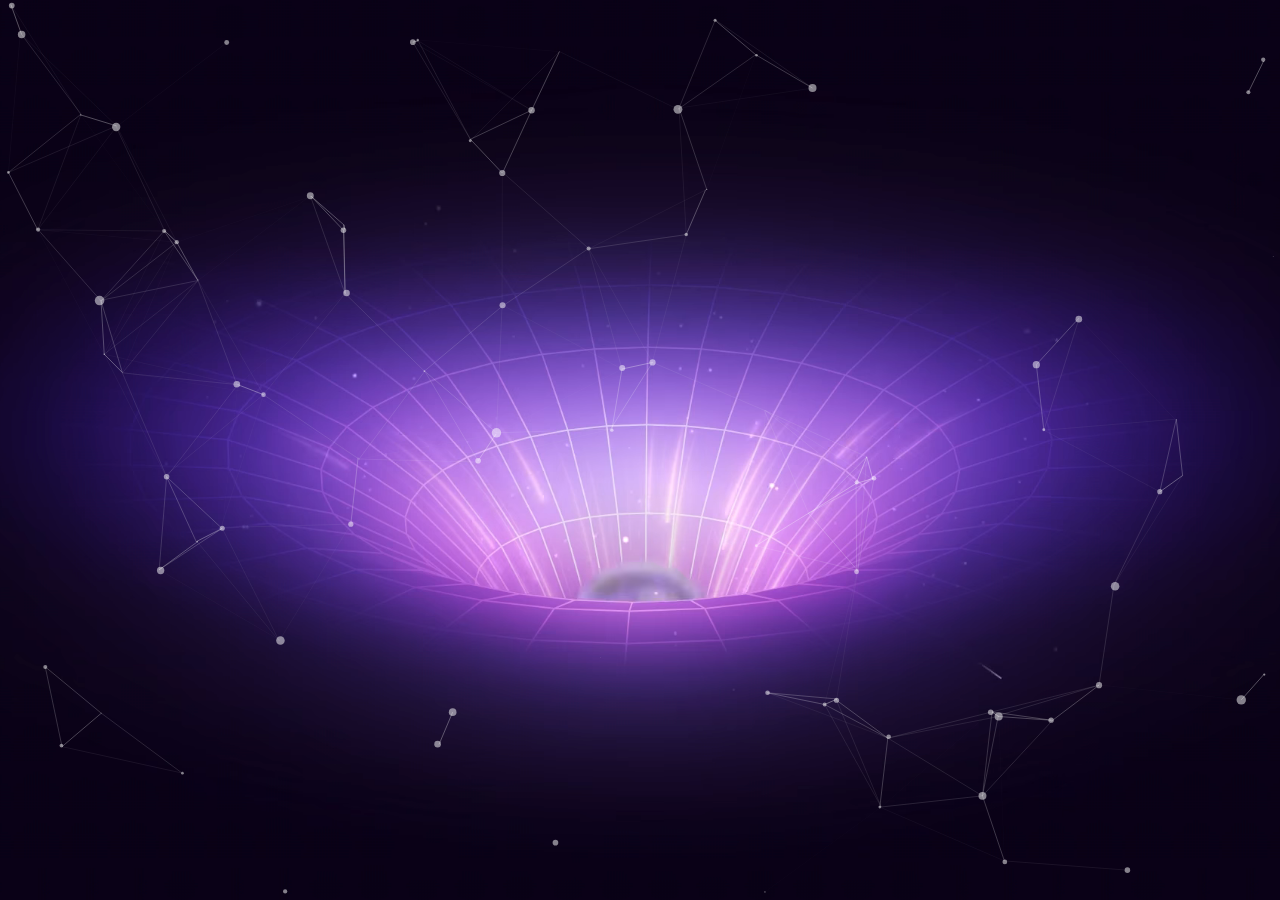
<file: index.html>
<!DOCTYPE html>
<html lang="en">
    <head>
        <meta charset="UTF-8">
        <meta name="viewport" content="width=device-width, initial-scale=1.0">
        <meta name="description" content="Suraj Sonawane - Portfolio showcasing projects, skills, and achievements.">
        <meta name="keywords" content="Suraj Sonawane, Portfolio, Web Developer, Projects, Skills">
        <meta name="author" content="Suraj Sonawane">
        <meta name="robots" content="index, follow">
        <meta property="og:title" content="Suraj Sonawane | Portfolio">
        <meta property="og:description" content="A professional portfolio displaying projects and skills.">
        <meta property="og:image" content="https://yourdomain.com/preview.jpg">
        <meta property="og:url" content="https://yourdomain.com">
        <meta name="twitter:card" content="summary_large_image">
        <meta name="theme-color" content="#000000">
        
        <title>Suraj Sonawane | Portfolio</title>
    
        <!-- Favicon -->
        <link rel="icon" href="favicon.ico" type="image/x-icon">
        
        <!-- Preload Important Resources -->
        <link rel="preload" href="https://cdnjs.cloudflare.com/ajax/libs/font-awesome/6.6.0/css/all.min.css" as="style">
        <link rel="preload" href="./src/sas.webm" as="video" type="video/webm">
        <link rel="preload" href="../style/index.css" as="style">
        <link rel="preload" href="./script/practice.js" as="script">    
    <link rel="stylesheet" href="https://cdnjs.cloudflare.com/ajax/libs/font-awesome/6.6.0/css/all.min.css">
    <link rel="stylesheet" href="./style/index.css">
    <!-- <link rel="stylesheet" href="practice.css"> -->

</head>
<body>

    <video class="vid" muted autoplay loop src="./src/sas.webm"></video>
    <section id="particles-js" class="circle-section">
        <div class="mobile-circle-container left-cont">
            <a href="#" class="mcircle">
                <span class="text-logo">
                    <svg xmlns="http://www.w3.org/2000/svg" width="24" height="24" viewBox="0 0 24 24" fill="none"
                        stroke="currentColor" stroke-width="1.5" stroke-linecap="round" stroke-linejoin="round">
                        <path d="m3 9 9-7 9 7v11a2 2 0 0 1-2 2H5a2 2 0 0 1-2-2z"></path>
                        <polyline points="9 22 9 12 15 12 15 22"></polyline>
                    </svg>
                </span>
                
            </a>
            <a href="./pages/about.html" class="mcircle">
                <span class="text-logo">
                    <svg xmlns="http://www.w3.org/2000/svg" width="24" height="24" viewBox="0 0 24 24" fill="none" stroke="currentColor" stroke-width="1.5" stroke-linecap="round" stroke-linejoin="round" class="lucide lucide-user w-full h-auto"><path d="M19 21v-2a4 4 0 0 0-4-4H9a4 4 0 0 0-4 4v2"></path><circle cx="12" cy="7" r="4"></circle></svg>
                </span>
                
            </a>
            <a href="./pages/project.html" class="mcircle">
                <span class="text-logo">
                    <svg xmlns="http://www.w3.org/2000/svg" width="24" height="24" viewBox="0 0 24 24" fill="none" stroke="currentColor" stroke-width="1.5" stroke-linecap="round" stroke-linejoin="round" class="lucide lucide-palette w-full h-auto"><circle cx="13.5" cy="6.5" r=".5" fill="currentColor"></circle><circle cx="17.5" cy="10.5" r=".5" fill="currentColor"></circle><circle cx="8.5" cy="7.5" r=".5" fill="currentColor"></circle><circle cx="6.5" cy="12.5" r=".5" fill="currentColor"></circle><path d="M12 2C6.5 2 2 6.5 2 12s4.5 10 10 10c.926 0 1.648-.746 1.648-1.688 0-.437-.18-.835-.437-1.125-.29-.289-.438-.652-.438-1.125a1.64 1.64 0 0 1 1.668-1.668h1.996c3.051 0 5.555-2.503 5.555-5.554C21.965 6.012 17.461 2 12 2z"></path></svg>
                 </span>
               
            </a>
            <a href="./pages/contact.html" class="mcircle">
                <span class="text-logo">
                    <svg xmlns="http://www.w3.org/2000/svg" width="24" height="24" viewBox="0 0 24 24" fill="none" stroke="currentColor" stroke-width="1.5" stroke-linecap="round" stroke-linejoin="round" class="lucide lucide-phone w-full h-auto"><path d="M22 16.92v3a2 2 0 0 1-2.18 2 19.79 19.79 0 0 1-8.63-3.07 19.5 19.5 0 0 1-6-6 19.79 19.79 0 0 1-3.07-8.67A2 2 0 0 1 4.11 2h3a2 2 0 0 1 2 1.72 12.84 12.84 0 0 0 .7 2.81 2 2 0 0 1-.45 2.11L8.09 9.91a16 16 0 0 0 6 6l1.27-1.27a2 2 0 0 1 2.11-.45 12.84 12.84 0 0 0 2.81.7A2 2 0 0 1 22 16.92z"></path></svg>
                </span>
                
            </a>
        </div>
        <div class="mobile-circle-container right-cont">
            <a href="https://github.com/SurajSonawane174" class="mcircle">
                <span class="text-logo">
                    <svg xmlns="http://www.w3.org/2000/svg" width="24" height="24" viewBox="0 0 24 24" fill="none" stroke="currentColor" stroke-width="1.5" stroke-linecap="round" stroke-linejoin="round" class="lucide lucide-github w-full h-auto"><path d="M15 22v-4a4.8 4.8 0 0 0-1-3.5c3 0 6-2 6-5.5.08-1.25-.27-2.48-1-3.5.28-1.15.28-2.35 0-3.5 0 0-1 0-3 1.5-2.64-.5-5.36-.5-8 0C6 2 5 2 5 2c-.3 1.15-.3 2.35 0 3.5A5.403 5.403 0 0 0 4 9c0 3.5 3 5.5 6 5.5-.39.49-.68 1.05-.85 1.65-.17.6-.22 1.23-.15 1.85v4"></path><path d="M9 18c-4.51 2-5-2-7-2"></path></svg>
                </span>
                
            </a>
            <a href="https://www.linkedin.com/in/suraj-sonawane-53a4a6314/" class="mcircle">
                <span class="text-logo">
                    <svg xmlns="http://www.w3.org/2000/svg" width="24" height="24" viewBox="0 0 24 24" fill="none" stroke="currentColor" stroke-width="1.5" stroke-linecap="round" stroke-linejoin="round" class="lucide lucide-linkedin w-full h-auto"><path d="M16 8a6 6 0 0 1 6 6v7h-4v-7a2 2 0 0 0-2-2 2 2 0 0 0-2 2v7h-4v-7a6 6 0 0 1 6-6z"></path><rect width="4" height="12" x="2" y="9"></rect><circle cx="4" cy="4" r="2"></circle></svg>
                </span>
                
            </a>
            <a href="./pages/skills.html" class="mcircle">
                <span class="text-logo">
                    <svg xmlns="http://www.w3.org/2000/svg" width="24" height="24" viewBox="0 0 24 24" fill="none" stroke="currentColor" stroke-width="2" stroke-linecap="round" stroke-linejoin="round" class="lucide lucide-brain"><path d="M12 5a3 3 0 1 0-5.997.125 4 4 0 0 0-2.526 5.77 4 4 0 0 0 .556 6.588A4 4 0 1 0 12 18Z"/><path d="M12 5a3 3 0 1 1 5.997.125 4 4 0 0 1 2.526 5.77 4 4 0 0 1-.556 6.588A4 4 0 1 1 12 18Z"/><path d="M15 13a4.5 4.5 0 0 1-3-4 4.5 4.5 0 0 1-3 4"/><path d="M17.599 6.5a3 3 0 0 0 .399-1.375"/><path d="M6.003 5.125A3 3 0 0 0 6.401 6.5"/><path d="M3.477 10.896a4 4 0 0 1 .585-.396"/><path d="M19.938 10.5a4 4 0 0 1 .585.396"/><path d="M6 18a4 4 0 0 1-1.967-.516"/><path d="M19.967 17.484A4 4 0 0 1 18 18"/></svg>
                </span>
                
            </a>

            
            <a href="./src/Suraj_Sonawane_Resume.pdf" class="mcircle">
                <span class="text-logo">
                    <svg xmlns="http://www.w3.org/2000/svg" width="24" height="24" viewBox="0 0 24 24" fill="none" stroke="currentColor" stroke-width="1.5" stroke-linecap="round" stroke-linejoin="round" class="lucide lucide-notebook-text w-full h-auto"><path d="M2 6h4"></path><path d="M2 10h4"></path><path d="M2 14h4"></path><path d="M2 18h4"></path><rect width="16" height="20" x="4" y="2" rx="2"></rect><path d="M9.5 8h5"></path><path d="M9.5 12H16"></path><path d="M9.5 16H14"></path></svg>
                </span>
                
            </a>
        </div>
        <div class="circle-container">
            <a href="#"  class="circle">
                <span class="text-logo">
                    <svg xmlns="http://www.w3.org/2000/svg" width="24" height="24" viewBox="0 0 24 24" fill="none"
                        stroke="currentColor" stroke-width="1.5" stroke-linecap="round" stroke-linejoin="round">
                        <path d="m3 9 9-7 9 7v11a2 2 0 0 1-2 2H5a2 2 0 0 1-2-2z"></path>
                        <polyline points="9 22 9 12 15 12 15 22"></polyline>
                    </svg>
                </span>
                <span class="span-text">Home</span>
            </a>
            <a href="./pages/about.html" target="_blank" class="circle">
                <span class="text-logo">
                    <svg xmlns="http://www.w3.org/2000/svg" width="24" height="24" viewBox="0 0 24 24" fill="none" stroke="currentColor" stroke-width="1.5" stroke-linecap="round" stroke-linejoin="round" class="lucide lucide-user w-full h-auto"><path d="M19 21v-2a4 4 0 0 0-4-4H9a4 4 0 0 0-4 4v2"></path><circle cx="12" cy="7" r="4"></circle></svg>
                </span>
                <span class="span-text">About</span>
            </a>
            <a href="./pages/project.html"  class="circle">
                <span class="text-logo">
                   <svg xmlns="http://www.w3.org/2000/svg" width="24" height="24" viewBox="0 0 24 24" fill="none" stroke="currentColor" stroke-width="1.5" stroke-linecap="round" stroke-linejoin="round" class="lucide lucide-palette w-full h-auto"><circle cx="13.5" cy="6.5" r=".5" fill="currentColor"></circle><circle cx="17.5" cy="10.5" r=".5" fill="currentColor"></circle><circle cx="8.5" cy="7.5" r=".5" fill="currentColor"></circle><circle cx="6.5" cy="12.5" r=".5" fill="currentColor"></circle><path d="M12 2C6.5 2 2 6.5 2 12s4.5 10 10 10c.926 0 1.648-.746 1.648-1.688 0-.437-.18-.835-.437-1.125-.29-.289-.438-.652-.438-1.125a1.64 1.64 0 0 1 1.668-1.668h1.996c3.051 0 5.555-2.503 5.555-5.554C21.965 6.012 17.461 2 12 2z"></path></svg>
                </span>
                <span class="span-text">Projects</span>
            </a>
            <a href="./pages/contact.html" class="circle">
                <span class="text-logo">
                    <svg xmlns="http://www.w3.org/2000/svg" width="24" height="24" viewBox="0 0 24 24" fill="none" stroke="currentColor" stroke-width="1.5" stroke-linecap="round" stroke-linejoin="round" class="lucide lucide-phone w-full h-auto"><path d="M22 16.92v3a2 2 0 0 1-2.18 2 19.79 19.79 0 0 1-8.63-3.07 19.5 19.5 0 0 1-6-6 19.79 19.79 0 0 1-3.07-8.67A2 2 0 0 1 4.11 2h3a2 2 0 0 1 2 1.72 12.84 12.84 0 0 0 .7 2.81 2 2 0 0 1-.45 2.11L8.09 9.91a16 16 0 0 0 6 6l1.27-1.27a2 2 0 0 1 2.11-.45 12.84 12.84 0 0 0 2.81.7A2 2 0 0 1 22 16.92z"></path></svg>
                </span>
                <span class="span-text">Contact</span>
            </a>
            <a href="https://github.com/SurajSonawane174" target="_blank" class="circle">
                <span class="text-logo">
                    <svg xmlns="http://www.w3.org/2000/svg" width="24" height="24" viewBox="0 0 24 24" fill="none" stroke="currentColor" stroke-width="1.5" stroke-linecap="round" stroke-linejoin="round" class="lucide lucide-github w-full h-auto"><path d="M15 22v-4a4.8 4.8 0 0 0-1-3.5c3 0 6-2 6-5.5.08-1.25-.27-2.48-1-3.5.28-1.15.28-2.35 0-3.5 0 0-1 0-3 1.5-2.64-.5-5.36-.5-8 0C6 2 5 2 5 2c-.3 1.15-.3 2.35 0 3.5A5.403 5.403 0 0 0 4 9c0 3.5 3 5.5 6 5.5-.39.49-.68 1.05-.85 1.65-.17.6-.22 1.23-.15 1.85v4"></path><path d="M9 18c-4.51 2-5-2-7-2"></path></svg>
                </span>
                <span class="span-text">GitHub</span>
            </a>
            <a href="https://www.linkedin.com/in/suraj-sonawane-53a4a6314/" target="_blank" class="circle">
                <span class="text-logo">
                    <svg xmlns="http://www.w3.org/2000/svg" width="24" height="24" viewBox="0 0 24 24" fill="none" stroke="currentColor" stroke-width="1.5" stroke-linecap="round" stroke-linejoin="round" class="lucide lucide-linkedin w-full h-auto"><path d="M16 8a6 6 0 0 1 6 6v7h-4v-7a2 2 0 0 0-2-2 2 2 0 0 0-2 2v7h-4v-7a6 6 0 0 1 6-6z"></path><rect width="4" height="12" x="2" y="9"></rect><circle cx="4" cy="4" r="2"></circle></svg>
                </span>
                <span class="span-text">LinkedIn</span>
            </a>
            <a href="./pages/skills.html"  class="circle">
                <span class="text-logo">
                    <svg xmlns="http://www.w3.org/2000/svg" width="24" height="24" viewBox="0 0 24 24" fill="none" stroke="currentColor" stroke-width="2" stroke-linecap="round" stroke-linejoin="round" class="lucide lucide-brain"><path d="M12 5a3 3 0 1 0-5.997.125 4 4 0 0 0-2.526 5.77 4 4 0 0 0 .556 6.588A4 4 0 1 0 12 18Z"/><path d="M12 5a3 3 0 1 1 5.997.125 4 4 0 0 1 2.526 5.77 4 4 0 0 1-.556 6.588A4 4 0 1 1 12 18Z"/><path d="M15 13a4.5 4.5 0 0 1-3-4 4.5 4.5 0 0 1-3 4"/><path d="M17.599 6.5a3 3 0 0 0 .399-1.375"/><path d="M6.003 5.125A3 3 0 0 0 6.401 6.5"/><path d="M3.477 10.896a4 4 0 0 1 .585-.396"/><path d="M19.938 10.5a4 4 0 0 1 .585.396"/><path d="M6 18a4 4 0 0 1-1.967-.516"/><path d="M19.967 17.484A4 4 0 0 1 18 18"/></svg>
                </span>
                <span class="span-text">Skills</span>
            </a>
            <a href="./src/Suraj_Sonawane_Resume.pdf
            " target="_blank" class="circle">
                <span class="text-logo">
                    <svg xmlns="http://www.w3.org/2000/svg" width="24" height="24" viewBox="0 0 24 24" fill="none" stroke="currentColor" stroke-width="1.5" stroke-linecap="round" stroke-linejoin="round" class="lucide lucide-notebook-text w-full h-auto"><path d="M2 6h4"></path><path d="M2 10h4"></path><path d="M2 14h4"></path><path d="M2 18h4"></path><rect width="16" height="20" x="4" y="2" rx="2"></rect><path d="M9.5 8h5"></path><path d="M9.5 12H16"></path><path d="M9.5 16H14"></path></svg>
                </span>
                <span class="span-text">Resume</span>
            </a>

        </div>
    </section>
    <script src="./script/practice.js"></script>
    <script src="./script/particles.js"></script>
    <script src="./script/app.js"></script>
</body>
</html>
</file>
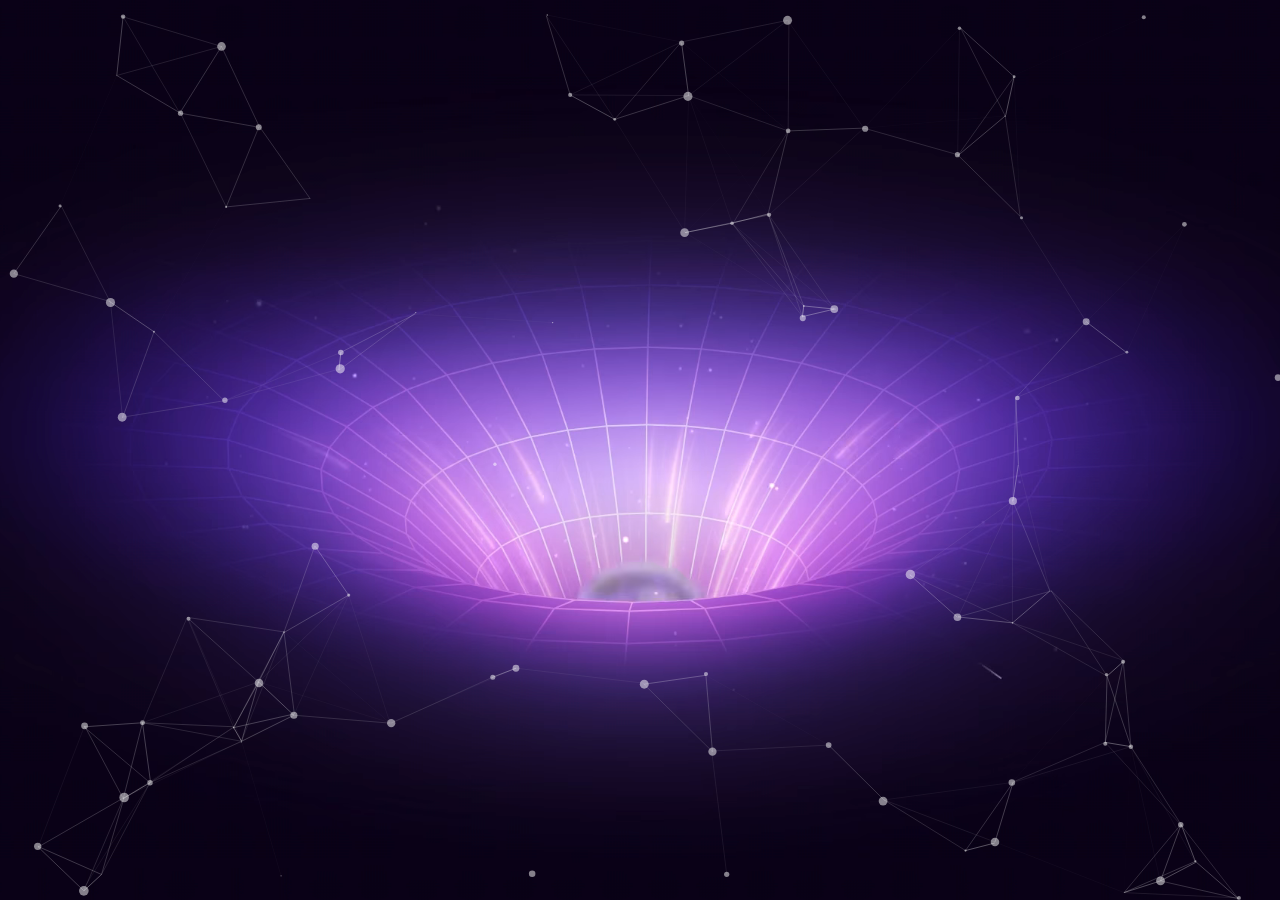
<file: pages/index.html>
<!DOCTYPE html>
<html lang="en">
    <head>
        <meta charset="UTF-8">
        <meta name="viewport" content="width=device-width, initial-scale=1.0">
        <meta name="description" content="Suraj Sonawane - Portfolio showcasing projects, skills, and achievements.">
        <meta name="keywords" content="Suraj Sonawane, Portfolio, Web Developer, Projects, Skills">
        <meta name="author" content="Suraj Sonawane">
        <meta name="robots" content="index, follow">
        <meta property="og:title" content="Suraj Sonawane | Portfolio">
        <meta property="og:description" content="A professional portfolio displaying projects and skills.">
        <meta property="og:image" content="https://yourdomain.com/preview.jpg">
        <meta property="og:url" content="https://yourdomain.com">
        <meta name="twitter:card" content="summary_large_image">
        <meta name="theme-color" content="#000000">
        
        <title>Suraj Sonawane | Portfolio</title>
    
        <!-- Favicon -->
        <link rel="icon" href="favicon.ico" type="image/x-icon">
        
        <!-- Preload Important Resources -->
        <link rel="preload" href="https://cdnjs.cloudflare.com/ajax/libs/font-awesome/6.6.0/css/all.min.css" as="style">
        <link rel="preload" href="../src/sas.webm" as="video" type="video/webm">
        <link rel="preload" href="../style/index.css" as="style">
        <link rel="preload" href="../script/practice.js" as="script">    
    <link rel="stylesheet" href="https://cdnjs.cloudflare.com/ajax/libs/font-awesome/6.6.0/css/all.min.css">
    <link rel="stylesheet" href="../style/index.css">
    <!-- <link rel="stylesheet" href="practice.css"> -->

</head>
<body>

    <video class="vid" muted autoplay loop src="../src/sas.webm"></video>
    <section id="particles-js" class="circle-section">
        <div class="mobile-circle-container left-cont">
            <a href="index.html" class="mcircle">
                <span class="text-logo">
                    <svg xmlns="http://www.w3.org/2000/svg" width="24" height="24" viewBox="0 0 24 24" fill="none"
                        stroke="currentColor" stroke-width="1.5" stroke-linecap="round" stroke-linejoin="round">
                        <path d="m3 9 9-7 9 7v11a2 2 0 0 1-2 2H5a2 2 0 0 1-2-2z"></path>
                        <polyline points="9 22 9 12 15 12 15 22"></polyline>
                    </svg>
                </span>
                
            </a>
            <a href="about.html" class="mcircle">
                <span class="text-logo">
                    <svg xmlns="http://www.w3.org/2000/svg" width="24" height="24" viewBox="0 0 24 24" fill="none" stroke="currentColor" stroke-width="1.5" stroke-linecap="round" stroke-linejoin="round" class="lucide lucide-user w-full h-auto"><path d="M19 21v-2a4 4 0 0 0-4-4H9a4 4 0 0 0-4 4v2"></path><circle cx="12" cy="7" r="4"></circle></svg>
                </span>
                
            </a>
            <a href="project.html" class="mcircle">
                <span class="text-logo">
                    <svg xmlns="http://www.w3.org/2000/svg" width="24" height="24" viewBox="0 0 24 24" fill="none" stroke="currentColor" stroke-width="1.5" stroke-linecap="round" stroke-linejoin="round" class="lucide lucide-palette w-full h-auto"><circle cx="13.5" cy="6.5" r=".5" fill="currentColor"></circle><circle cx="17.5" cy="10.5" r=".5" fill="currentColor"></circle><circle cx="8.5" cy="7.5" r=".5" fill="currentColor"></circle><circle cx="6.5" cy="12.5" r=".5" fill="currentColor"></circle><path d="M12 2C6.5 2 2 6.5 2 12s4.5 10 10 10c.926 0 1.648-.746 1.648-1.688 0-.437-.18-.835-.437-1.125-.29-.289-.438-.652-.438-1.125a1.64 1.64 0 0 1 1.668-1.668h1.996c3.051 0 5.555-2.503 5.555-5.554C21.965 6.012 17.461 2 12 2z"></path></svg>
                 </span>
               
            </a>
            <a href="contact.html" class="mcircle">
                <span class="text-logo">
                    <svg xmlns="http://www.w3.org/2000/svg" width="24" height="24" viewBox="0 0 24 24" fill="none" stroke="currentColor" stroke-width="1.5" stroke-linecap="round" stroke-linejoin="round" class="lucide lucide-phone w-full h-auto"><path d="M22 16.92v3a2 2 0 0 1-2.18 2 19.79 19.79 0 0 1-8.63-3.07 19.5 19.5 0 0 1-6-6 19.79 19.79 0 0 1-3.07-8.67A2 2 0 0 1 4.11 2h3a2 2 0 0 1 2 1.72 12.84 12.84 0 0 0 .7 2.81 2 2 0 0 1-.45 2.11L8.09 9.91a16 16 0 0 0 6 6l1.27-1.27a2 2 0 0 1 2.11-.45 12.84 12.84 0 0 0 2.81.7A2 2 0 0 1 22 16.92z"></path></svg>
                </span>
                
            </a>
        </div>
        <div class="mobile-circle-container right-cont">
            <a href="https://github.com/SurajSonawane174" class="mcircle">
                <span class="text-logo">
                    <svg xmlns="http://www.w3.org/2000/svg" width="24" height="24" viewBox="0 0 24 24" fill="none" stroke="currentColor" stroke-width="1.5" stroke-linecap="round" stroke-linejoin="round" class="lucide lucide-github w-full h-auto"><path d="M15 22v-4a4.8 4.8 0 0 0-1-3.5c3 0 6-2 6-5.5.08-1.25-.27-2.48-1-3.5.28-1.15.28-2.35 0-3.5 0 0-1 0-3 1.5-2.64-.5-5.36-.5-8 0C6 2 5 2 5 2c-.3 1.15-.3 2.35 0 3.5A5.403 5.403 0 0 0 4 9c0 3.5 3 5.5 6 5.5-.39.49-.68 1.05-.85 1.65-.17.6-.22 1.23-.15 1.85v4"></path><path d="M9 18c-4.51 2-5-2-7-2"></path></svg>
                </span>
                
            </a>
            <a href="https://www.linkedin.com/in/suraj-sonawane-53a4a6314/" class="mcircle">
                <span class="text-logo">
                    <svg xmlns="http://www.w3.org/2000/svg" width="24" height="24" viewBox="0 0 24 24" fill="none" stroke="currentColor" stroke-width="1.5" stroke-linecap="round" stroke-linejoin="round" class="lucide lucide-linkedin w-full h-auto"><path d="M16 8a6 6 0 0 1 6 6v7h-4v-7a2 2 0 0 0-2-2 2 2 0 0 0-2 2v7h-4v-7a6 6 0 0 1 6-6z"></path><rect width="4" height="12" x="2" y="9"></rect><circle cx="4" cy="4" r="2"></circle></svg>
                </span>
                
            </a>
            <a href="skills.html" class="mcircle">
                <span class="text-logo">
                    <svg xmlns="http://www.w3.org/2000/svg" width="24" height="24" viewBox="0 0 24 24" fill="none" stroke="currentColor" stroke-width="2" stroke-linecap="round" stroke-linejoin="round" class="lucide lucide-brain"><path d="M12 5a3 3 0 1 0-5.997.125 4 4 0 0 0-2.526 5.77 4 4 0 0 0 .556 6.588A4 4 0 1 0 12 18Z"/><path d="M12 5a3 3 0 1 1 5.997.125 4 4 0 0 1 2.526 5.77 4 4 0 0 1-.556 6.588A4 4 0 1 1 12 18Z"/><path d="M15 13a4.5 4.5 0 0 1-3-4 4.5 4.5 0 0 1-3 4"/><path d="M17.599 6.5a3 3 0 0 0 .399-1.375"/><path d="M6.003 5.125A3 3 0 0 0 6.401 6.5"/><path d="M3.477 10.896a4 4 0 0 1 .585-.396"/><path d="M19.938 10.5a4 4 0 0 1 .585.396"/><path d="M6 18a4 4 0 0 1-1.967-.516"/><path d="M19.967 17.484A4 4 0 0 1 18 18"/></svg>
                </span>
                
            </a>

            
            <a href="resume.pdf" class="mcircle">
                <span class="text-logo">
                    <svg xmlns="http://www.w3.org/2000/svg" width="24" height="24" viewBox="0 0 24 24" fill="none" stroke="currentColor" stroke-width="1.5" stroke-linecap="round" stroke-linejoin="round" class="lucide lucide-notebook-text w-full h-auto"><path d="M2 6h4"></path><path d="M2 10h4"></path><path d="M2 14h4"></path><path d="M2 18h4"></path><rect width="16" height="20" x="4" y="2" rx="2"></rect><path d="M9.5 8h5"></path><path d="M9.5 12H16"></path><path d="M9.5 16H14"></path></svg>
                </span>
                
            </a>
        </div>
        <div class="circle-container">
            <a href="practice.html"  class="circle">
                <span class="text-logo">
                    <svg xmlns="http://www.w3.org/2000/svg" width="24" height="24" viewBox="0 0 24 24" fill="none"
                        stroke="currentColor" stroke-width="1.5" stroke-linecap="round" stroke-linejoin="round">
                        <path d="m3 9 9-7 9 7v11a2 2 0 0 1-2 2H5a2 2 0 0 1-2-2z"></path>
                        <polyline points="9 22 9 12 15 12 15 22"></polyline>
                    </svg>
                </span>
                <span class="span-text">Home</span>
            </a>
            <a href="about.html" target="_blank" class="circle">
                <span class="text-logo">
                    <svg xmlns="http://www.w3.org/2000/svg" width="24" height="24" viewBox="0 0 24 24" fill="none" stroke="currentColor" stroke-width="1.5" stroke-linecap="round" stroke-linejoin="round" class="lucide lucide-user w-full h-auto"><path d="M19 21v-2a4 4 0 0 0-4-4H9a4 4 0 0 0-4 4v2"></path><circle cx="12" cy="7" r="4"></circle></svg>
                </span>
                <span class="span-text">About</span>
            </a>
            <a href="project.html"  class="circle">
                <span class="text-logo">
                   <svg xmlns="http://www.w3.org/2000/svg" width="24" height="24" viewBox="0 0 24 24" fill="none" stroke="currentColor" stroke-width="1.5" stroke-linecap="round" stroke-linejoin="round" class="lucide lucide-palette w-full h-auto"><circle cx="13.5" cy="6.5" r=".5" fill="currentColor"></circle><circle cx="17.5" cy="10.5" r=".5" fill="currentColor"></circle><circle cx="8.5" cy="7.5" r=".5" fill="currentColor"></circle><circle cx="6.5" cy="12.5" r=".5" fill="currentColor"></circle><path d="M12 2C6.5 2 2 6.5 2 12s4.5 10 10 10c.926 0 1.648-.746 1.648-1.688 0-.437-.18-.835-.437-1.125-.29-.289-.438-.652-.438-1.125a1.64 1.64 0 0 1 1.668-1.668h1.996c3.051 0 5.555-2.503 5.555-5.554C21.965 6.012 17.461 2 12 2z"></path></svg>
                </span>
                <span class="span-text">Projects</span>
            </a>
            <a href="contact.html" class="circle">
                <span class="text-logo">
                    <svg xmlns="http://www.w3.org/2000/svg" width="24" height="24" viewBox="0 0 24 24" fill="none" stroke="currentColor" stroke-width="1.5" stroke-linecap="round" stroke-linejoin="round" class="lucide lucide-phone w-full h-auto"><path d="M22 16.92v3a2 2 0 0 1-2.18 2 19.79 19.79 0 0 1-8.63-3.07 19.5 19.5 0 0 1-6-6 19.79 19.79 0 0 1-3.07-8.67A2 2 0 0 1 4.11 2h3a2 2 0 0 1 2 1.72 12.84 12.84 0 0 0 .7 2.81 2 2 0 0 1-.45 2.11L8.09 9.91a16 16 0 0 0 6 6l1.27-1.27a2 2 0 0 1 2.11-.45 12.84 12.84 0 0 0 2.81.7A2 2 0 0 1 22 16.92z"></path></svg>
                </span>
                <span class="span-text">Contact</span>
            </a>
            <a href="https://github.com/SurajSonawane174" target="_blank" class="circle">
                <span class="text-logo">
                    <svg xmlns="http://www.w3.org/2000/svg" width="24" height="24" viewBox="0 0 24 24" fill="none" stroke="currentColor" stroke-width="1.5" stroke-linecap="round" stroke-linejoin="round" class="lucide lucide-github w-full h-auto"><path d="M15 22v-4a4.8 4.8 0 0 0-1-3.5c3 0 6-2 6-5.5.08-1.25-.27-2.48-1-3.5.28-1.15.28-2.35 0-3.5 0 0-1 0-3 1.5-2.64-.5-5.36-.5-8 0C6 2 5 2 5 2c-.3 1.15-.3 2.35 0 3.5A5.403 5.403 0 0 0 4 9c0 3.5 3 5.5 6 5.5-.39.49-.68 1.05-.85 1.65-.17.6-.22 1.23-.15 1.85v4"></path><path d="M9 18c-4.51 2-5-2-7-2"></path></svg>
                </span>
                <span class="span-text">GitHub</span>
            </a>
            <a href="https://www.linkedin.com/in/suraj-sonawane-53a4a6314/" target="_blank" class="circle">
                <span class="text-logo">
                    <svg xmlns="http://www.w3.org/2000/svg" width="24" height="24" viewBox="0 0 24 24" fill="none" stroke="currentColor" stroke-width="1.5" stroke-linecap="round" stroke-linejoin="round" class="lucide lucide-linkedin w-full h-auto"><path d="M16 8a6 6 0 0 1 6 6v7h-4v-7a2 2 0 0 0-2-2 2 2 0 0 0-2 2v7h-4v-7a6 6 0 0 1 6-6z"></path><rect width="4" height="12" x="2" y="9"></rect><circle cx="4" cy="4" r="2"></circle></svg>
                </span>
                <span class="span-text">LinkedIn</span>
            </a>
            <a href="skills.html"  class="circle">
                <span class="text-logo">
                    <svg xmlns="http://www.w3.org/2000/svg" width="24" height="24" viewBox="0 0 24 24" fill="none" stroke="currentColor" stroke-width="2" stroke-linecap="round" stroke-linejoin="round" class="lucide lucide-brain"><path d="M12 5a3 3 0 1 0-5.997.125 4 4 0 0 0-2.526 5.77 4 4 0 0 0 .556 6.588A4 4 0 1 0 12 18Z"/><path d="M12 5a3 3 0 1 1 5.997.125 4 4 0 0 1 2.526 5.77 4 4 0 0 1-.556 6.588A4 4 0 1 1 12 18Z"/><path d="M15 13a4.5 4.5 0 0 1-3-4 4.5 4.5 0 0 1-3 4"/><path d="M17.599 6.5a3 3 0 0 0 .399-1.375"/><path d="M6.003 5.125A3 3 0 0 0 6.401 6.5"/><path d="M3.477 10.896a4 4 0 0 1 .585-.396"/><path d="M19.938 10.5a4 4 0 0 1 .585.396"/><path d="M6 18a4 4 0 0 1-1.967-.516"/><path d="M19.967 17.484A4 4 0 0 1 18 18"/></svg>
                </span>
                <span class="span-text">Skills</span>
            </a>
            <a href="resume.pdf
            " target="_blank" class="circle">
                <span class="text-logo">
                    <svg xmlns="http://www.w3.org/2000/svg" width="24" height="24" viewBox="0 0 24 24" fill="none" stroke="currentColor" stroke-width="1.5" stroke-linecap="round" stroke-linejoin="round" class="lucide lucide-notebook-text w-full h-auto"><path d="M2 6h4"></path><path d="M2 10h4"></path><path d="M2 14h4"></path><path d="M2 18h4"></path><rect width="16" height="20" x="4" y="2" rx="2"></rect><path d="M9.5 8h5"></path><path d="M9.5 12H16"></path><path d="M9.5 16H14"></path></svg>
                </span>
                <span class="span-text">Resume</span>
            </a>

        </div>
    </section>
    <script src="../script/practice.js"></script>
    <script src="../script/particles.js"></script>
    <script src="../script/app.js"></script>
</body>
</html>
</file>
<file: style/index.css>
:root {
  --bg-color: #1f242d;
  --second-bg-color: #323946;
  --text--color: #fff;
  --main-color: #0ef;
  --bg-color-trans: rgba(31, 36, 45, 0.5);
}

* {
  margin: 0;
  padding: 0;
  font-family: sans-serif;
  box-sizing: border-box;
}

body {
  min-height: 100vh;
  width: 100%;
  height: 100%;
  /* background-image: linear-gradient(rgba(0, 0, 0, 0), rgba(0, 0, 0, 1)), url(background.jpg); */
  background-color: #040018;
  overflow-x: hidden;
}

.vid {
  position: fixed;
  z-index: -3;
  background-position: center;
  height: 100vh;
  width: 100vw;
  /* min-height: 100vh; */
  top: 0;
  animation: fadeIn 2s linear forwards;
}
.circle-section {
  height: 100vh;
  width: 100vw;
  position: relative;
  text-align: center;
  display: flex;
  justify-content: center;
  align-items: center;
  /* background-image: linear-gradient(rgba(0, 0, 0, 0.5), rgba(0, 0, 0, 0.7)), url(background.jpg); */

  background-size: cover;
  background-repeat: no-repeat;
  background-position: center;
  /* top: 50vh; */

  /* background-color: red; */
}
.circle-container {
  position: absolute;
  height: 40vw;
  width: 40vw;
  /* background-color: var(--bg-color); */
  /* background-color: red; */
  display: flex;
  justify-content: center;
  align-items: center;
  border-radius: 50%;
}
.circle {
  height: 3.5rem;
  width: 3.5rem;
  color: aqua;
  border: 1px solid black;
  position: absolute;
  border-radius: 50%;
  animation: circularMotion 16s linear infinite, fadeIn 1s linear forwards;
  transition: 0.5s ease;
  opacity: 0;
  visibility: hidden;
  display: flex;
  justify-content: center;
  align-items: center;
  background-color: rgba(0, 0, 0, 0.1);
  backdrop-filter: blur(5px);
}

.circle:hover {
  box-shadow: 0 0 1rem var(--main-color);
  color: var(--bg-color);
  background-color: var(--main-color);
  border: none;
}
.circle:hover .span-text {
  display: block;
  transition: 0.5s ease;
}

.circle:nth-child(1) {
  animation-delay: 1s;
}

.circle:nth-child(2) {
  animation-delay: 3s;
}

.circle:nth-child(3) {
  animation-delay: 5s;
}

.circle:nth-child(4) {
  animation-delay: 7s;
}

.circle:nth-child(5) {
  animation-delay: 9s;
}

.circle:nth-child(6) {
  animation-delay: 11s;
}

.circle:nth-child(7) {
  animation-delay: 13s;
}

.circle:nth-child(8) {
  animation-delay: 15s;
}

@keyframes circularMotion {
  0% {
    transform: rotate(0deg) translateX(18vw) rotate(0deg);
  }

  100% {
    transform: rotate(360deg) translateX(18vw) rotate(-360deg);
  }
}

@keyframes fadeIn {
  0% {
    opacity: 0;
    visibility: hidden;
  }

  100% {
    opacity: 1;
    visibility: visible;
  }
}
.paused {
  animation-play-state: paused;
}
.text-logo {
  /* position: absolute; */
  left: 50%;
  /* top: 50%; */
}
.span-text {
  position: absolute;
  left: 4rem;
  display: none;
  color: white;
  margin: 10px;
  padding: 5px;
  color: #0ef;
  /* background-color: rgba(19, 19, 19, 0.1); */
  background-color: #919597;
  border-radius: 1rem;
  backdrop-filter: blur(5px);
  font-size: 1rem;
  /* text-decoration: underline; */
  text-decoration-color: #0ef;
  transition: all 0.5s ease;
}
.mobile-circle-container {
  position: absolute;
  width: 20vw;
  height: 40vh;
  display: flex;
  justify-content: space-evenly;
  align-items: center;
  flex-direction: column;
  display: none;
}
.mobile-circle-container a {
  /* display: inline-block; */
  /* color: #fff; */
  /* position: absolute; */
}
.mobile-span-text {
  position: absolute;
  left: 4rem;
  /* display: none; */
  color: white;
  margin: 10px;
  padding: 10px;
  color: #0ef;
  /* background-color: rgba(19, 19, 19, 0.1); */
  background-color: #919597;
  border-radius: 1rem;
  backdrop-filter: blur(5px);
  font-size: 1rem;
  /* text-decoration: underline; */
  text-decoration-color: #0ef;
  transition: all 0.5s ease;
}
.mobile-span-text-right {
  position: absolute;
  right: 4rem;
  /* display: none; */
  color: white;
  margin: 10px;
  padding: 10px;
  color: #0ef;
  /* background-color: rgba(19, 19, 19, 0.1); */
  background-color: #919597;
  border-radius: 1rem;
  backdrop-filter: blur(5px);
  font-size: 1rem;
  /* text-decoration: underline; */
  text-decoration-color: #0ef;
  transition: all 0.5s ease;
}
.left-cont {
  left: 20px;
}
.right-cont {
  right: 20px;
}
.vid {
  width: 100%;
  height: 100%;
  object-fit: cover; /* Ensures the video covers the container */
  object-position: center; /* Centers the video within the container */
}

@media (max-width: 650px) {
  .circle-container {
    display: none;
  }
  .mobile-circle-container {
    display: flex;
    bottom: 20%;
  }
  .vid {
    width: 100%;
    height: 100%;
    object-fit: cover; /* Ensures the video covers the container */
    object-position: center; /* Centers the video within the container */
  }

  .mcircle {
    height: 2.5rem;
    width: 2.5rem;
    color: aqua;
    border: 1px solid black;
    /* position: absolute; */
    border-radius: 50%;
    transition: all 0.5s ease;
    display: flex;
    justify-content: center;
    align-items: center;
    background-color: rgba(0, 0, 0, 0.1);
    backdrop-filter: blur(5px);
  }

  .mcircle:hover {
    box-shadow: 0 0 1rem var(--main-color);
    color: var(--bg-color);
    background-color: var(--main-color);
    border: 1px solid rgba(0, 0, 0, 0);
  }
}

/* Define the fade-in keyframes */

/* Apply the fade-in animation to the .mcircle elements */
.mobile-circle-container .mcircle {
  opacity: 0; /* Start as invisible */
  animation: fadeIn 1s forwards; /* 1s duration, keep final state */
}

/* Stagger the animation for each .mcircle element */
.mobile-circle-container .mcircle:nth-child(1) {
  animation-delay: 0.2s; /* Adjust delay as needed */
}
.mobile-circle-container .mcircle:nth-child(2) {
  animation-delay: 0.4s;
}
.mobile-circle-container .mcircle:nth-child(3) {
  animation-delay: 0.6s;
}
.mobile-circle-container .mcircle:nth-child(4) {
  animation-delay: 0.8s;
}
/* Add more rules as needed for additional .mcircle elements */
</file>
